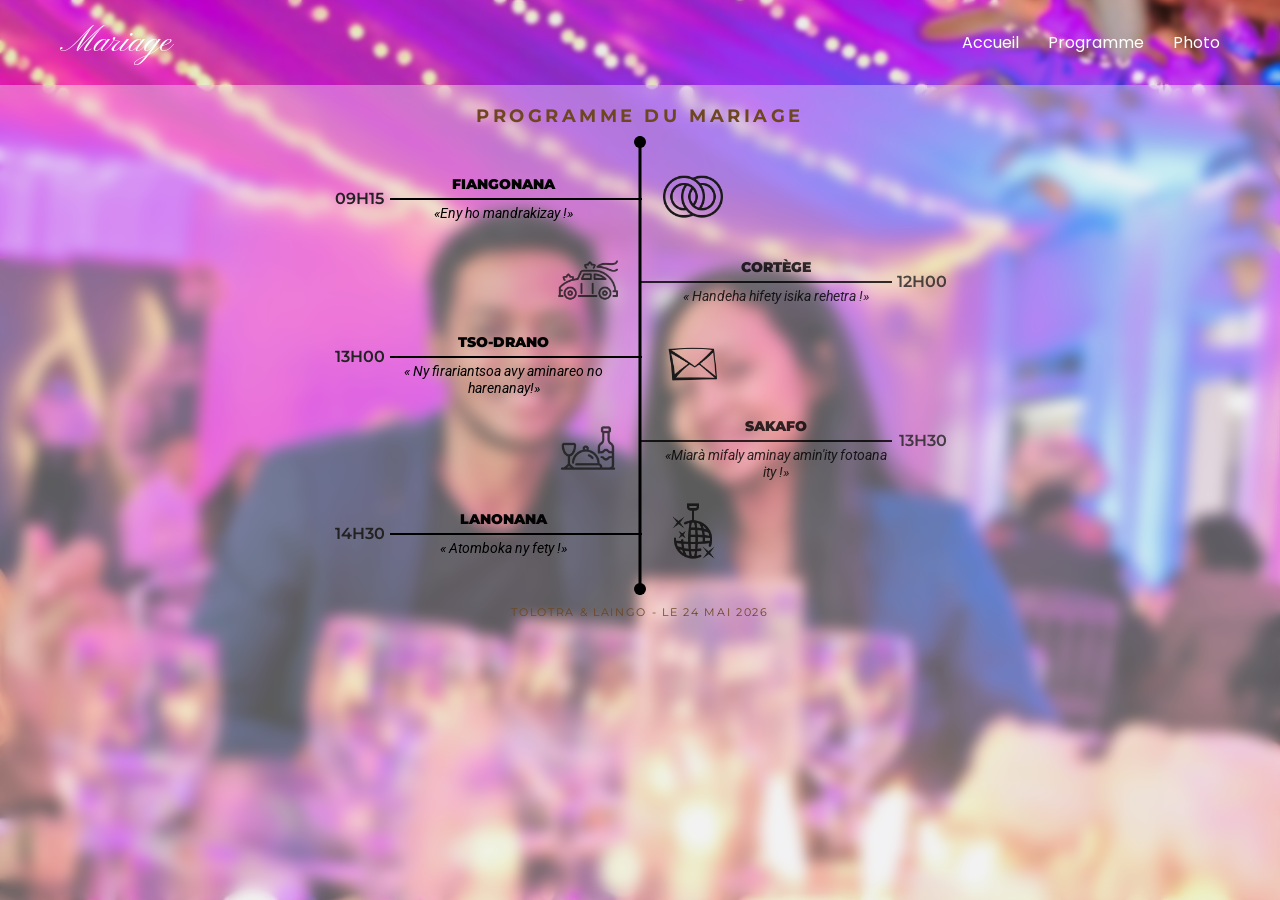
<file: programme.html>
<!DOCTYPE html>
<html lang="fr">

<head>
    <meta charset="UTF-8">
    <meta name="viewport" content="width=device-width, initial-scale=1.0">
    <meta name="google" content="notranslate">
    <title>Programme du Mariage</title>
    <link rel="stylesheet" href="style.css">
    <link rel="stylesheet" href="programme.css">

    <link
        href="https://fonts.googleapis.com/css2?family=Lato:ital,wght@1,400&family=Montserrat:wght@200;300;400;600;700&family=Open+Sans:ital,wght@1,300&family=Poppins:wght@400;600&family=Roboto:ital,wght@1,400&display=swap"
        rel="stylesheet">
    <link href="https://fonts.googleapis.com/css2?family=Pinyon+Script&family=Poppins:wght@300;400;500&display=swap"
        rel="stylesheet">
</head>

<body>
    <header>
        <div class="logo">Mariage</div>
        <nav>
            <a href="index.html">Accueil</a>
            <a href="programme.html">Programme</a>
            <a href="#">Photo</a>
        </nav>
    </header>
    <section class="programme">
        <div class="titre">
            <h1>Programme du mariage</h1>
            <!-- <h2>Tolotra & Laingo - Le 24 Mai 2026</h2> -->
        </div>

        <div class="timeline">

            <div class="timeline-item left">
                <div class="content">
                    <h3>Fiangonana</h3>

                    <div class="line-with-time">
                        <span class="time">09h15</span>
                    </div>

                    <p>«Eny ho mandrakizay !»</p>
                </div>

                <div class="icon">
                    <img src="images/bagues.png">
                </div>
            </div>

            <div class="timeline-item right">
                <div class="icon">
                    <img src="images/voiture.png">
                </div>
                <div class="content">
                    <h3>Cortège</h3>

                    <div class="line-with-time">
                        <span class="time">12h00</span>
                    </div>

                    <p>« Handeha hifety isika rehetra !»</p>
                </div>


            </div>
            <div class="timeline-item left">
                <div class="content">
                    <h3>Tso-drano</h3>

                    <div class="line-with-time">
                        <span class="time">13h00</span>
                    </div>

                    <p>« Ny firariantsoa avy aminareo no harenanay!»</p>
                </div>

                <div class="icon">
                    <img src="images/enveloppe.png">
                </div>
            </div>

            <div class="timeline-item right">
                <div class="icon">
                    <img src="images/banquet.png">
                </div>
                <div class="content">
                    <h3>Sakafo</h3>

                    <div class="line-with-time">
                        <span class="time">13h30</span>
                    </div>

                    <p>«Miarà mifaly aminay amin'ity fotoana ity !»</p>
                </div>
            </div>
            <div class="timeline-item left">
                <div class="content">
                    <h3>Lanonana</h3>

                    <div class="line-with-time">
                        <span class="time">14h30</span>
                    </div>

                    <p>« Atomboka ny fety !»</p>
                </div>

                <div class="icon">
                    <img src="images/fete.png">
                </div>
            </div>
            <div class="end-point"></div>
        </div>
        <div class="titre">
            <!-- <h1>Programme du mariage</h1> -->
            <h2>Tolotra & Laingo - Le 24 Mai 2026</h2>
        </div>
    </section>

</body>

</html>
</file>
<file: style.css>
* {
    margin: 0;
    padding: 0;
    box-sizing: border-box;
}

body {
    height: 100dvh;
    font-family: 'Poppins', sans-serif;
    overflow-x: hidden;
    background-color: #f5f2ee;

    display: flex;
    flex-direction: column;

    animation: fadeIn 1s ease;
}

@keyframes fadeIn {
    from {
        opacity: 0;
        filter: blur(5px);
    }

    to {
        opacity: 1;
        filter: blur(0);
    }
}

.hero {
    flex: 1;
    /* height: 90vh; */
    /*hauteur exacte de l'écran*/
    background-image: url('images/couple.jpeg');
    position: relative;
    /* display: flex;
    flex-direction: column; */
    background-repeat: no-repeat;
    background-position: center;
    background-size: cover;
    padding: 0 0 30px 0;
    /* border-radius: 0 0 85% 85% / 8%; */
    /* display: flex;
    justify-content: center;
    align-items: center; */
}

header {
    position: sticky;
    top: 0;
    left: 0;
    width: 100%;
    display: flex;
    justify-content: space-between;
    align-items: center;
    padding: 20px 60px;
    color: white;
    /* background: rgba(0, 0, 0, 0.2); */
    backdrop-filter: blur(2px);
    z-index: 1000;
}

.logo {
    font-family: 'Pinyon Script', cursive;
    font-size: 36px;
}

nav a {
    color: rgb(255, 255, 255);
    text-decoration: none;
    margin-left: 25px;
    font-size: 16px;
    transition: 0.3s;
}

nav a:hover {
    opacity: 0.7;
    text-decoration: underline;
}

.container {
    position: fixed;
    top: 50%;
    left: 50%;
    transform: translate(-50%, -30%);
    z-index: 2;

    display: flex;
    flex-direction: column;
    align-items: center;

    transition: 0.6s ease;
}

.container .keyboard-open {
    top: 10%;
    transform: translateX(-50%);
}

.search-box {
    display: flex;
    align-items: center;
    backdrop-filter: blur(1px);
    background: rgba(255, 255, 255, 0.2);
    border-radius: 22px;
    padding: 6px;
}

.search-box i.fa-search {
    margin-left: 10px;
    color: rgba(255, 255, 255, 0.8);
    font-size: 18px;
}

.search-box input {
    border: none;
    outline: none;
    padding: 12px 20px;
    width: 260px;
    background: transparent;
    color: white;
    font-size: 14px;
}

.search-box input::placeholder {
    color: rgba(255, 255, 255, 0.8);
}

.search-box button {
    border: none;
    padding: 10px 25px;
    border-radius: 15px;
    background: #1e2a78;
    color: white;
    cursor: pointer;
    transition: 0.3s;
}

.search-box button:hover {
    background: #2c3dc9;
}

footer {

    background: #f5f2ee;
    padding: 20px 30px;
    flex-shrink: 0;
}

.footer-content {
    display: flex;
    justify-content: space-between;
    align-items: center;
}

.right {
    /* margin-top: 40px; */
    text-align: center;
    font-size: 13px;
    color: #777;
    opacity: 0.8;
}

/* .footer-content a {
    margin-left: 20px;
    text-decoration: none;
    color: #333;
    font-size: 14px;
}

.footer-content a:hover {
    text-decoration: underline;
} */

#suggestions {
    background: rgba(255, 255, 255, 0.542);
    border-radius: 10px;
    margin-top: 10px;
    overflow: hidden;
    max-height: 200px;
}

.suggestion-item {
    padding: 10px;
    cursor: pointer;
    transition: 0.2s;
}

.suggestion-item:hover {
    background: #f0f0f0;
}

.container.move-up {
    top: 120px;
    transform: translateX(-50%);
}

.result-card {
    width: 750px;
    max-width: 90vw;

    margin-top: 30px;
    padding: 40px 60px;
    border-radius: 25px;

    background: rgba(255, 255, 255, 0.693);
    backdrop-filter: blur(2px);

    box-shadow: 0 20px 60px rgba(0, 0, 0, 0.3);

    text-align: center;
    color: #1e2a78;

    opacity: 0;
    transform: translateY(20px);
    transition: 0.8s cubic-bezier(.22, 1, .36, 1);
}

.result-card.show {
    opacity: 1;
    transform: translateY(0);
}

/* Nom invité */
.result-card h2 {
    font-family: 'Times new roman';
    font-size: 28px;
    font-weight: normal;
    margin-bottom: 20px;
    color: #1e2a78;
}

/* Texte "Table" */
.result-card p {
    font-family: 'Pinyon Script', cursive;
    font-weight: bold;
    font-size: 60px;
    /* margin-bottom: 5px; */
    margin-top: 25px;
    letter-spacing: 2px;
}

/* .developer-signature {
    margin-top: 40px;
    text-align: center;
    font-size: 13px;
    color: #777;
    opacity: 0.8;
} */

/* Numéro de table */
/* .table-number {
    font-family: 'Pinyon Script', cursive;
    font-weight: bolder;
    font-size: 60px;
    margin-top: 5px;
} */

@media (max-width: 768px) {
    header {
        padding: 20px;
        flex-direction: column;
        gap: 15px;
        text-align: center;
    }

    .logo {
        font-size: 48px;
    }

    nav a {
        margin-left: 0px;
        margin: 10px;
        gap: 20px;
    }

    .search-box input {
        width: 180px;
    }

    .result-card {
        padding: 25px;
        margin-top: 30px;
    }

    .result-card h2 {
        font-size: 24px;
    }

    .table-number {
        font-size: 40px;
    }

    .container.move-up {
        top: 160px;
    }

    .result-card {
        margin-top: 10px;
    }

    .footer-content {
        flex-direction: column;
        gap: 7px;
        text-align: center;
    }

    .right {
        font-size: 11px;
    }
}
</file>
<file: programme.css>
* {
    margin: 0;
    padding: 0;
    box-sizing: border-box;
}

body {
    height: 100dvh;
    overflow: hidden;
    background-image: url(images/couple.jpeg);
    background-repeat: no-repeat;
    background-position: center;
    background-size: cover;
    display: flex;
    flex-direction: column;
}

.programme {
    flex: 1;
    font-family: 'Montserrat', sans-serif;
    color: #222222;
    /* background-image: url('images/image.png'); */
    background-size: cover;
    background-position: center;
    background-repeat: no-repeat;

    padding-block: 20px;
    background: rgba(255, 254, 254, 0.35);
    backdrop-filter: blur(7px);

}

.titre {
    text-align: center;
}

.titre h1 {
    font-family: 'Montserrat', sans-serif;
    font-weight: 300;
    font-size: 1.1rem;
    text-transform: uppercase;
    letter-spacing: 0.2em;
    color: #6e4720;
    /* margin-bottom: 0.5em; */
    font-weight: bold;
}

.titre h2 {
    font-family: 'Montserrat', sans-serif;
    font-weight: 200;
    font-size: 0.7rem;
    text-transform: uppercase;
    letter-spacing: 0.15em;
    color: #6e4720;
    /* margin-bottom: 2em; */
    font-weight: normal;
}

.timeline {
    position: relative;
    /* width: 100%;
    max-width: 500px; */
    width: min(500px, 90%);
    margin: auto;
    padding-block: 10px;
    /* padding-inline: 1cm; */
    margin-block: 10px;
}

/* ligne verticale */

.timeline::before {
    content: "";
    position: absolute;
    left: 50%;
    top: 0;
    transform: translateX(-50%);
    width: 3px;
    height: 100%;
    background: black;
}

/* points */

.timeline::after,
.end-point {
    content: "";
    position: absolute;
    left: 50%;
    transform: translateX(-50%);
    width: 12px;
    height: 12px;
    background: black;
    border-radius: 50%;
}

.timeline::after {
    top: 0;
}

.end-point {
    bottom: 0;
}

/* ITEM */

.timeline-item {

    display: grid;

    grid-template-columns:
        1fr 45px 1fr;

    margin: 20px 0;
    align-items: center;
}



/* POSITIONNEMENT */

.timeline-item.left .content {
    grid-column: 1;
    text-align: center;
}

.timeline-item.left .icon {
    grid-column: 3;
    text-align: left;
}

.timeline-item.right .content {
    grid-column: 3;
    text-align: center;
}

.timeline-item.right .icon {
    grid-column: 1;
    text-align: right;
}

/* CONTENU */

.content {
    width: 100%;
}

.content h3 {
    font-family: 'Montserrat', sans-serif;
    font-weight: 600;
    font-size: 0.9rem;
    text-transform: uppercase;
    color: #030303;
    font-weight: 900;
}

.content p {
    font-family: 'Roboto', sans-serif;
    font-style: italic;
    font-weight: 400;
    font-size: 0.9rem;
    color: #000000;
}

/* ICONE */

.icon img {
    width: 60px;
    height: auto;
}

/* LIGNE HORIZONTALE */

.line-with-time {
    position: relative;
    height: 2px;
    background: black;
    margin: 5px 0;
}

/* EXTENSION POUR TOUCHER LA LIGNE VERTICALE */

.timeline-item.left .line-with-time {
    width: calc(100% + 24px);
    margin-right: 0%;
}

.timeline-item.right .line-with-time {
    width: calc(100% + 25px);
    margin-left: -10%;
}

/* HEURE */

.time {
    position: absolute;
    top: -9px;
    font-weight: bold;
    font-size: 14px;

    font-family: 'Montserrat', sans-serif;
    font-weight: 400;
    font-size: 1rem;
    font-weight: 600;
    text-transform: uppercase;
    color: #222222;
}

/* POSITION HEURE */

.timeline-item.left .time {
    left: -55px;
}

.timeline-item.right .time {
    right: -55px;
}

/* RESPONSIVE  */
@media (max-width: 809px) {
    .logo {
        display: none;
    }

    .programme {
        padding-block: 20px;
    }

    .timeline {
        width: 90%;
        max-width: 300px;
        /* width: 300px; */
        margin-block: 30px;
        padding-inline: 1cm;
    }

    .timeline-item {
        margin: 20px 0;
        grid-template-columns: 1fr 30px 1fr;
        align-items: center;
    }

    /* Lignes horizontales */
    .timeline-item.left .line-with-time {
        width: calc(100% + 16px);
        margin-right: 0%;
    }

    .timeline-item.right .line-with-time {
        width: calc(100% + 19px);
        margin-left: -15%;
    }

    /* Icônes */
    .icon img {
        width: 50px;
    }

    /* Heure */
    .timeline-item.left .time {
        left: -50px;
        font-size: 0.9rem;
    }

    .timeline-item.right .time {
        right: -50px;
        font-size: 0.9rem;
    }

    /* Titres */
    .titre h1 {
        font-size: 1rem;
        margin-top: 10px;
    }

    .titre h2 {
        font-size: 0.7rem;
        margin-bottom: 2em;
    }

    .content h3 {
        font-size: 0.8rem;
    }

    .content p {
        font-size: 0.6rem;
    }
}
</file>
